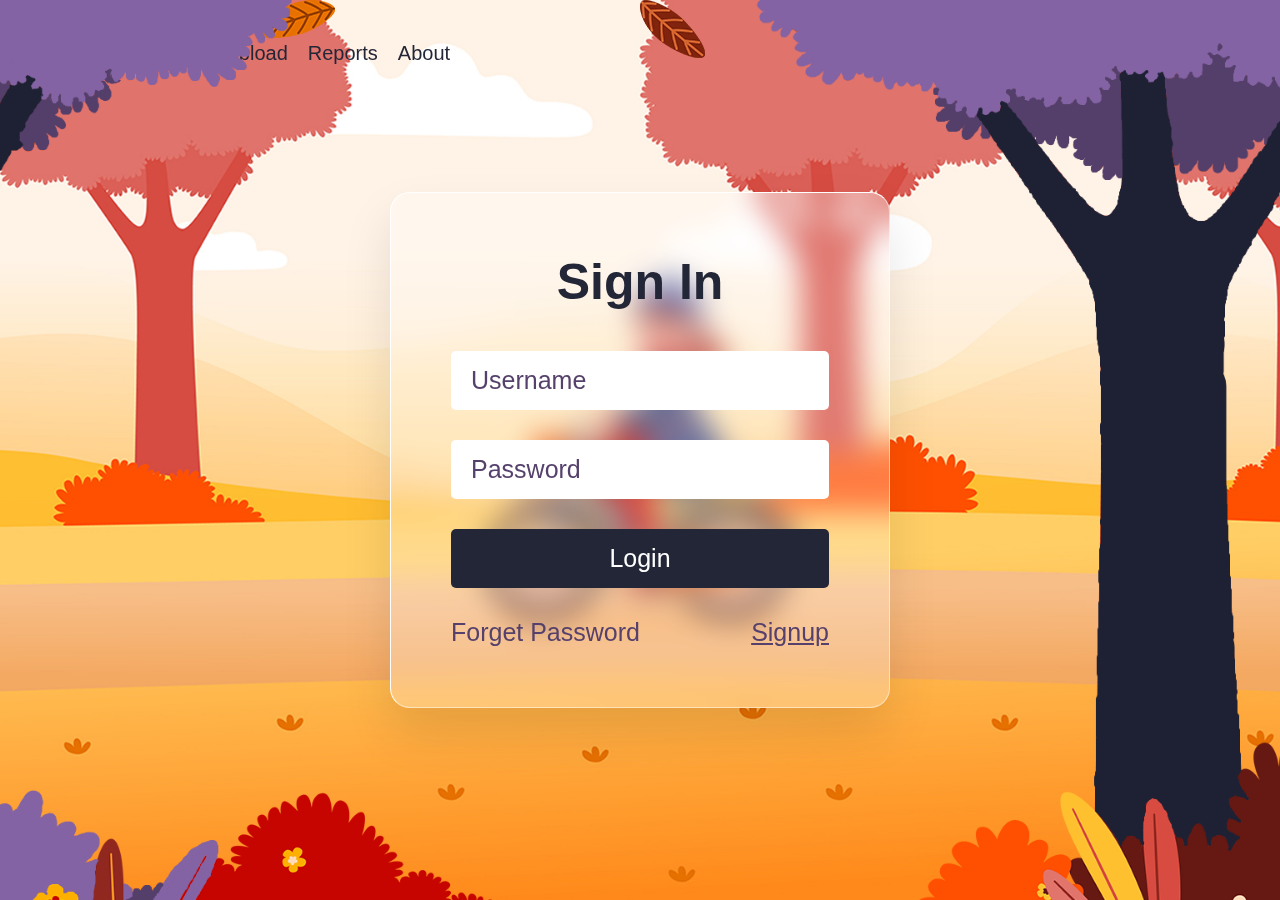
<file: login.html>
<!DOCTYPE html>
<html lang="en">
<head>
    <meta charset="UTF-8">
    <title></title>
    <link rel="stylesheet" href="login.css">
</head>
<body>
    <header class="header" data-header>
        <div class="container">
          <nav>
            <ul class="nav__links nav__left">
              <li><a href="index.html" class="logo">Solar Ravens</a></li>
              <li><a href="upload.html">Upload</a></li>
              <li><a href="Error.html">Reports</a></li>
              <li><a href="about.html">About</a></li>
            </ul>
            <ul class="nav__links nav__right">
              <li><a href="Error.html">Results</a></li>
              <li><a href="login.html">Login/Register</a></li>
              <li><a href="profile.html">Profile</a></li>
            </ul>
          </nav>
    
        </div>
      </header>
    <section>
        <div class="leaves">
            <div class="set">
                <div><img src="./assets/leaf_01.png"></div>
                <div><img src="./assets/leaf_02.png"></div>
                <div><img src="./assets/leaf_03.png"></div>
                <div><img src="./assets/leaf_04.png"></div>
                <div><img src="./assets/leaf_01.png"></div>
                <div><img src="./assets/leaf_02.png"></div>
                <div><img src="./assets/leaf_03.png"></div>
                <div><img src="./assets/leaf_04.png"></div>
            </div>
        </div>
        <img src="./assets/bg.jpg" class="bg">
        <img src="./assets/girl.png" class="girl">
        <img src="./assets/trees.png" class="trees">
            <div class="login">
            <h2>Sign In</h2>
            <div class="inputBox">
                <input type="text" placeholder="Username"
            </div>

            <div class="inputBox">
                <input type="password" placeholder="Password"
            </div>
            <div class="inputBox">
                <input type="submit" value="Login" id="btn">
            </div>
            <div class="group">
                <a href="#">Forget Password</a>
                <a href="#">Signup</a>
            </div>
        </div>
        
    </section>
</body>
</html>
</file>
<file: login.css>
* {
    margin: 0;
    padding: 0;
    box-sizing: border-box;
    font-family: "Poppins", sans-serif;
  }
  
  section {
    position: relative;
    display: flex;
    justify-content: center;
    align-items: center;
    width: 100%;
    height: 100vh;
    overflow: hidden;
  }
  
  section .bg {
    position: absolute;
    top: 0;
    left: 0;
    width: 100%;
    height: 100%;
    object-fit: cover;
    pointer-events: none;
  }
  
  section .trees {
    position: absolute;
    top: 0;
    left: 0;
    width: 100%;
    height: 100%;
    object-fit: cover;
    z-index: 100;
    pointer-events: none;
  }
  
  section .girl {
    position: absolute;
    scale: 0.65;
    pointer-events: none;
    animation: animateGirl 10s linear infinite;
  }
  
  @keyframes animateGirl {
    0% {
      transform: translateX(calc(100% + 100vw));
    }
    50% {
      transform: translateX(calc(-100% - 100vw));
    }
    50.01% {
      transform: translateX(calc(-100% - 100vw)) rotateY(180deg);
    }
    100% {
      transform: translateX(calc(100% + 100vw)) rotateY(180deg);
    }
  }
  
  .login {
    position: relative;
    padding: 60px;
    background: rgba(255, 255, 255, 0.25);
    backdrop-filter: blur(15px);
    border: 1px solid #fff;
    border-bottom: 1px solid rgba(255, 255, 255, 0.5);
    border-right: 1px solid rgba(255, 255, 255, 0.5);
    border-radius: 20px;
    width: 500px;
    display: flex;
    flex-direction: column;
    gap: 30px;
    box-shadow: 0 25px 50px rgba(0, 0, 0, 0.1);
  }
  
  .login h2 {
    position: relative;
    width: 100%;
    text-align: center;
    font-size: 2.5em;
    font-weight: 600;
    color: #232637;
    margin-bottom: 10px;
  }
  
  .login .inputBox {
    position: relative;
  }
  
  .login .inputBox input {
    position: relative;
    width: 100%;
    padding: 15px 20px;
    outline: none;
    font-size: 1.25em;
    color: #232637;
    border-radius: 5px;
    background: #fff;
    border: none;
    margin-bottom: 30px;
  }
  
  .login .inputBox ::placeholder {
    color: #55416B;
  }
  
  .login .inputBox #btn {
    position: relative;
    border: none;
    outline: none;
    background: #232637;
    color: #fff;
    cursor: pointer;
    font-size: 1.25em;
    font-weight: 500;
    transition: 0.5s;
  }
  
  .login .inputBox #btn:hover {
    background: #55416B;
  }
  
  .login .group {
    display: flex;
    justify-content: space-between;
  }
  
  .login .group a {
    font-size: 1.25em;
    color: #55416B;
    font-weight: 500;
    text-decoration: none;
  }
  
  .login .group a:nth-child(2) {
    text-decoration: underline;
  }
  
  .leaves {
    position: absolute;
    width: 100%;
    height: 100vh;
    overflow: hidden;
    display: flex;
    justify-content: center;
    align-items: center;
    z-index: 1;
    pointer-events: none;
  }
  
  .leaves .set {
    position: absolute;
    width: 100%;
    height: 100%;
    top: 0;
    left: 0;
    pointer-events: none;
  }
  
  .leaves .set div {
    position: absolute;
    display: block;
  }
  
  .leaves .set div:nth-child(1) {
    left: 20%;
    animation: animate 20s linear infinite;
  }
  
  .leaves .set div:nth-child(2) {
    left: 50%;
    animation: animate 14s linear infinite;
  }
  
  .leaves .set div:nth-child(3) {
    left: 70%;
    animation: animate 12s linear infinite;
  }
  
  .leaves .set div:nth-child(4) {
    left: 5%;
    animation: animate 15s linear infinite;
  }
  
  .leaves .set div:nth-child(5) {
    left: 85%;
    animation: animate 18s linear infinite;
  }
  
  .leaves .set div:nth-child(6) {
    left: 90%;
    animation: animate 12s linear infinite;
  }
  
  .leaves .set div:nth-child(7) {
    left: 15%;
    animation: animate 14s linear infinite;
  }
  
  .leaves .set div:nth-child(8) {
    left: 60%;
    animation: animate 15s linear infinite;
  }
  
  @keyframes animate {
    0% {
      opacity: 0;
      top: -10%;
      transform: translateX(20px) rotate(0deg);
    }
    10% {
      opacity: 1;
    }
    20% {
      transform: translateX(-20px) rotate(45deg);
    }
    40% {
      transform: translateX(-20px) rotate(90deg);
    }
    60% {
      transform: translateX(20px) rotate(180deg);
    }
    80% {
      transform: translateX(-20px) rotate(45deg);
    }
    100% {
      top: 110%;
      transform: translateX(20px) rotate(225deg);
    }
  }

  @import url("https://fonts.googleapis.com/css2?family=Noto+Sans+JP:wght@100..900&display=swap");

:root {

  /**
   * colors
   */

  --gold-web-golden: hsl(50, 95%, 56%);
  --spanish-orange: hsl(24, 100%, 45%);
  --persian-green: hsl(175, 80%, 33%);
  --granite-gray: hsl(0, 0%, 40%);
  --spring-green: hsl(143, 85%, 58%);
  --ultramarine: hsl(260, 100%, 44%);
  --blue-violet: hsl(272, 76%, 53%);
  --smoky-black: hsl(0, 0%, 7%);
  --dark-orange: hsl(33, 100%, 50%);
  --winter-sky: hsl(332, 100%, 51%);
  --cultured-1: hsl(0, 0%, 98%);
  --cultured-2: hsl(0, 0%, 95%);
  --cultured-3: hsl(0, 0%, 94%);
  --light-gray: hsl(0, 0%, 80%);
  --alice-blue: hsl(206, 89%, 93%);
  --white_50: hsla(0, 0%, 100%, 0.5);
  --white-1: hsl(0, 0%, 100%);
  --white-2: hsl(0, 0%, 99%);
  --black: hsl(0, 0%, 0%);

  /**
   * typography
   */

  --ff-spartan: 'League Spartan', sans-serif;

  --fs-1: 3rem;
  --fs-2: 2.7rem;
  --fs-3: 2.2rem;
  --fs-4: 1.8rem;
  --fs-5: 1.6rem;

  --fw-400: 400;
  --fw-500: 500;
  --fw-600: 600;
  --fw-700: 700;
  --fw-900: 900;

  /**
   * spacing
   */

  --section-padding: 60px;

  /**
   * box shadow
   */

  --shadow-1: 0 2px 25px hsla(0, 0%, 0%, 0.1);
  --shadow-2: 0 8px 14px hsla(0, 0%, 0%, 0.1);
  --shadow-3: 0 14px 30px hsla(0, 0%, 0%, 0.05);

  /**
   * border radius
   */

  --radius-6: 6px;
  --radius-12: 12px;

  /**
   * gradient
   */

  --gradient-1: linear-gradient(to right, var(--winter-sky), var(--dark-orange));
  --gradient-2: linear-gradient(to right, var(--ultramarine), var(--blue-violet));
  --gradient-3: linear-gradient(to right, var(--winter-sky), var(--dark-orange));
  --gradient-4: linear-gradient(to right, var(--ultramarine), var(--blue-violet));
  --gradient-5: linear-gradient(to right, var(--persian-green), var(--spring-green));
  --gradient-6: linear-gradient(to right, var(--spanish-orange), var(--gold-web-golden));

  /**
   * transition
   */

  --transition-1: 0.25s ease;
  --transition-2: 0.5s ease;
  --cubic-out: cubic-bezier(0.33, 0.85, 0.4, 0.96);

}





/*-----------------------------------*\
  #RESET
\*-----------------------------------*/

*,
*::before,
*::after {
  margin: 0;
  padding: 0;
  box-sizing: border-box;
}

li { list-style: none; }

a {
  text-decoration: none;
  color: inherit;
}

a,
img,
svg,
span,
input,
button,
strong,
ion-icon { display: block; }

img { height: auto; }

input,
button {
  background: none;
  border: none;
  font: inherit;
}

input { width: 100%; }

button { cursor: pointer; }

ion-icon { pointer-events: none; }

html {
  font-family: var(--ff-spartan);
  font-size: 10px;
  scroll-behavior: smooth;
}

body {
  background-color: var(--white-1);
  color: var(--granite-gray);
  font-size: 1.6rem;
}

:focus-visible { outline-offset: 4px; }





/*-----------------------------------*\
  #REUSED STYLE
\*-----------------------------------*/

.container { padding-inline: 15px; }

.section { padding-block: var(--section-padding); }

.w-100 { width: 100%; }

.h1,
.h2,
.h3 {
  color: var(--black);
  font-weight: var(--fw-900);
  line-height: 1.3;
}

.h1 { font-size: var(--fs-1); }

.h2 { font-size: var(--fs-2); }

.h3 {
  font-size: var(--fs-3);
  font-weight: var(--fw-600);
}

.section-text { line-height: 1.7; }

.btn {
  min-height: 50px;
  color: var(--white-1);
  padding-inline: 25px;
  border-radius: var(--radius-6);
}

.btn-primary { background-image: var(--gradient-1); }

.btn-secondary { background-image: var(--gradient-2); }

.btn-link {
  display: flex;
  align-items: center;
  gap: 5px;
  transition: var(--transition-1);
}

.btn-link:is(:hover, :focus) { letter-spacing: 0.3px; }





/*-----------------------------------*\
  #HEADER
\*-----------------------------------*/

.header .btn { display: none; }

.header {
  background-color: transparent;
  position: absolute;
  top: 0;
  left: 0;
  width: 100%;
  padding-block: 20px;
  z-index: 4;
}

.header.active {
  position: fixed;
  top: -75px;
  box-shadow: var(--shadow-1);
  animation: slide-in 0.5s var(--cubic-out) forwards;
}

@keyframes slide-in {
  0% { transform: translateY(0); }
  100% { transform: translateY(75px); }
}

.header > .container {
    position: relative;
    isolation: isolate;
    max-width: 1200px;
    margin-inline: auto;
    overflow: hidden;
  }


.nav-toggle-btn { font-size: 30px; }

.nav-toggle-btn.active .menu-icon,
.nav-toggle-btn .close-icon { display: none; }

.nav-toggle-btn .menu-icon,
.nav-toggle-btn.active .close-icon { display: block; }

nav {
    padding-block: 2rem 0;
    padding-inline: 1rem;
    display: flex;
    align-items: center;
    justify-content: space-between;
    gap: 1rem;
  }
  
  .nav__links {
    list-style: none;
    display: flex;
    align-items: center;
    gap: 2rem;
  }
  
  .nav__links a {
    font-weight: 500;
  }
  
  .nav__links .logo {
    z-index: 10; /* Brings the logo in front */
    text-shadow: 1px 1px 3px rgba(0, 0, 0, 0.3); /* Adds a subtle shadow */
    font-size: 2.2rem;
    font-weight: 800;
  }
  
  .nav__left a {
    color: #232637;
  }
  
  .nav__right a {
    color: #232637;
  }
  
  .nav__links a:hover {
    color: #8263a3;
  }

/*-----------------------------------*\
  #HERO
\*-----------------------------------*/

.hero {
  padding-block-start: calc(73px + var(--section-padding));
  background-color: var(--cultured-1);
}

.hero-banner {
  background-color: var(--light-gray);
  aspect-ratio: 1 / 0.8;
}

.hero-title { margin-block: 30px 15px; }

.hero-form { margin-block: 20px 30px; }

.input-field {
  background-color: var(--cultured-3);
  padding: 20px 15px;
  border-radius: var(--radius-6);
  margin-block-end: 15px;
}

.input-field::placeholder { transition: var(--transition-1); }

.input-field:focus::placeholder { opacity: 0; }

.hero-list {
  display: flex;
  flex-wrap: wrap;
  align-items: center;
  gap: 20px;
}

.hero-item {
  display: flex;
  align-items: center;
  gap: 5px;
}





/*-----------------------------------*\
  #SERVICE
\*-----------------------------------*/

.service { background-color: var(--white-1); }

.service :is(.section-title, .section-text) { text-align: center; }

.service .section-text { margin-block: 10px 35px; }

.service-list {
  display: grid;
  gap: 25px;
}

.service-card {
  border-radius: var(--radius-6);
  overflow: hidden;
  box-shadow: var(--shadow-1);
}

.service-card .card-banner {
  background-color: var(--light-gray);
  aspect-ratio: 1 / 0.47;
}

.service-card .card-content { padding: 20px; }

.service-card .card-title { transition: var(--transition-1); }

.service-card .card-title:is(:hover, :focus) { color: var(--winter-sky); }

.service-card .card-text {
  margin-block: 10px 20px;
  line-height: 1.8;
}

.service-card .btn-link { color: var(--ultramarine); }





/*-----------------------------------*\
  #FEATURES
\*-----------------------------------*/

.features { background-color: var(--white-2); }

.features .section-text { margin-block: 10px 15px; }

.features-content { margin-block-end: 25px; }

.features-item {
  display: flex;
  align-items: center;
  gap: 10px;
  background-color: var(--white-1);
  padding: 15px;
  box-shadow: var(--shadow-3);
  border-radius: var(--radius-6);
}

.features-item:not(:last-child) { margin-block-end: 15px; }

.features-item .item-title {
  color: var(--black);
  font-size: var(--fs-5);
  font-weight: var(--fw-600);
}

.features-banner {
  max-width: max-content;
  background-color: var(--light-gray);
  border-radius: var(--radius-12);
  overflow: hidden;
}

.features-banner.one {
  aspect-ratio: 1 / 0.83;
  margin-block-end: 25px;
}

.features-banner.two {
  margin-inline: auto;
  aspect-ratio: 1 / 0.71;
}





/*-----------------------------------*\
  #ABOUT
\*-----------------------------------*/

.about { text-align: center; }

.about .section-text:first-of-type { margin-block: 5px 30px; }

.about-list {
  display: grid;
  gap: 25px;
}

.about-card {
  color: var(--white-1);
  padding: 20px;
  border-radius: var(--radius-12);
}

.about-card-1 { background-image: var(--gradient-3); }

.about-card-2 { background-image: var(--gradient-4); }

.about-card-3 { background-image: var(--gradient-5); }

.about-card-4 { background-image: var(--gradient-6); }

.about-card .card-banner {
  min-width: 150px;
  height: 150px;
  aspect-ratio: 1 / 1;
  background-color: var(--white_50);
  border-radius: 50%;
  display: grid;
  place-items: center;
  margin-inline: auto;
  transition: var(--transition-2);
}

.about-card:is(:hover, :focus-within) .card-banner { background-color: var(--white-1); }

.about-card .card-title {
  color: var(--white-1);
  margin-block: 20px 10px;
}

.about-card .card-text {
  line-height: 1.8;
  margin-block-end: 15px;
}

.about .btn-link { justify-content: center; }

.about .section-text:last-of-type {
  max-width: 50ch;
  margin-inline: auto;
  margin-block-start: 25px;
}

.about .section-text:last-of-type .btn-link {
  color: var(--blue-violet);
  display: inline-flex;
}

.about .section-text:last-of-type .btn-link:is(:hover, :focus) {
  color: var(--winter-sky);
  letter-spacing: 0;
}





/*-----------------------------------*\
  #STATS
\*-----------------------------------*/

.stats { background-color: var(--cultured-2); }

.stats-banner {
  max-width: max-content;
  margin-inline: auto;
  aspect-ratio: 1 / 0.78;
  margin-block-end: 25px;
}

.stats-list {
  display: grid;
  gap: 25px;
}

.stats-item {
  position: relative;
  padding-block: 5px;
  padding-inline-start: 15px;
}

.stats-item::before {
  content: "";
  position: absolute;
  top: 0;
  left: 0;
  width: 3px;
  height: 100%;
  border-radius: 5px;
}

.stats-item.purple::before { background-color: var(--ultramarine); }

.stats-item.red::before { background-color: var(--winter-sky); }

.stats-item.green::before { background-color: var(--spring-green); }

.stats-item.yellow::before { background-color: var(--dark-orange); }

.stats-item .item-title {
  color: var(--black);
  font-size: 3.5rem;
  font-weight: var(--fw-900);
  margin-block-end: 5px;
}

.stats-item .item-title .span {
  color: var(--granite-gray);
  font-weight: var(--fw-400);
  display: inline-block;
  font-size: var(--fs-4);
}





/*-----------------------------------*\
  #APP
\*-----------------------------------*/

.app-content { margin-block-end: 25px; }

.app .section-text { margin-block: 5px 10px; }

.app .btn-group {
  display: flex;
  gap: 15px;
}

.app .btn {
  min-height: auto;
  padding: 15px;
}

.app .btn img { margin-block-end: 10px; }

.app .btn .strong {
  margin-block-start: 5px;
  font-weight: var(--fw-600);
}

.app-banner {
  max-width: max-content;
  margin-inline: auto;
  aspect-ratio: 1 / 0.72;
}





/*-----------------------------------*\
  #SUPPORT
\*-----------------------------------*/

.support {
  background-image: var(--gradient-2);
  color: var(--white-1);
}

.support .section-title { color: var(--white-1); }

.support .section-text { margin-block: 10px 15px; }

.support .btn {
  max-width: max-content;
  display: grid;
  place-items: center;
}





/*-----------------------------------*\
  #FOOTER
\*-----------------------------------*/

.footer-top { background-color: var(--cultured-1); }

.footer-top .container {
  display: grid;
  gap: 25px;
}


.footer-img { max-width: max-content; }

.footer-list-title {
  color: var(--black);
  font-size: var(--fs-3);
  font-weight: var(--fw-600);
  margin-block-end: 20px;
}

.footer-list > li:not(:last-child) { margin-block-end: 15px; }

.footer-link {
  position: relative;
  max-width: max-content;
  transition: var(--transition-1);
}

.footer-link::after {
  content: "";
  position: absolute;
  top: 6px;
  left: calc(100% + 10px);
  background-color: var(--ultramarine);
  width: 20px;
  height: 2px;
  transition: var(--transition-1);
  opacity: 0;
}

.footer-link:is(:hover, :focus) { color: var(--ultramarine); }

.footer-link:is(:hover, :focus)::after { opacity: 1; }

.footer-item {
  display: flex;
  align-items: baseline;
  gap: 5px;
}

.footer-item .span { color: var(--black); }

.footer-item-link {
  display: inline-block;
  color: var(--granite-gray);
  transition: var(--transition-1);
}

.footer-item-link:is(:hover, :focus) { color: var(--ultramarine); }

.footer-bottom {
  padding-block: 25px;
  text-align: center;
  line-height: 1.3;
}

.copyright { margin-block-end: 15px; }

.copyright .span {
  display: inline-block;
  color: var(--winter-sky);
  font-weight: var(--fw-500);
}

.copyright-link {
  display: inline-block;
  font-weight: var(--fw-600);
  background-image: var(--gradient-3);
  -webkit-text-fill-color: transparent;
  background-clip: text;
  -webkit-background-clip: text;
}

.footer-bottom-list {
  display: flex;
  flex-wrap: wrap;
  justify-content: center;
  align-items: center;
  gap: 5px 20px;
}

.footer-bottom-link { transition: var(--transition-1); }

.footer-bottom-link:is(:hover, :focus) { color: var(--ultramarine); }





/*-----------------------------------*\
  #BACK TO TOP
\*-----------------------------------*/

.back-top-btn {
  background-color: var(--white-1);
  color: var(--black);
  position: fixed;
  bottom: 10px;
  right: 20px;
  border: 1px solid var(--light-gray);
  font-size: 2.2rem;
  padding: 12px;
  border-radius: 50%;
  opacity: 0;
  visibility: hidden;
  transition: var(--transition-1);
  z-index: 4;
}

.back-top-btn.active {
  opacity: 1;
  visibility: visible;
  transform: translateY(-10px);
}





/*-----------------------------------*\
  #MEDIA QUERIES
\*-----------------------------------*/

/**
 * responsive for large than 480px screen
 */

@media (min-width: 480px) {

  /**
   * REUSED STYLE
   */

  .header .btn {
    display: block;
    margin-inline-start: auto;
    min-height: 40px;
    padding-inline: 15px;
  }

}





/**
 * responsive for large than 575px screen
 */

@media (min-width: 575px) {

  /**
   * REUSED STYLE
   */

  .container { 
    max-width: 540px;
    margin-inline: auto;
  }



  /**
   * HERO
   */

  .hero-form { position: relative; }

  .hero-form .btn {
    position: absolute;
    top: 0;
    right: 0;
    bottom: 0;
  }



  /**
   * SERVICE, ABOUT, STATS, FOOTER
   */

  .service-list,
  .about-list,
  .stats-list,
  .footer-top .container { grid-template-columns: 1fr 1fr; }



  /**
   * ABOUT
   */

  .about-card { min-height: 100%; }



  /**
   * APP
   */

  .app .btn {
    display: flex;
    align-items: center;
    gap: 15px;
    padding-inline: 25px;
  }

  .app .btn img { margin-block-end: 0; }

}





/**
 * responsive for large than 768px screen
 */

@media (min-width: 768px) {

  /**
   * RESET
   */

  body { font-size: 2rem; }



  /**
   * CUSTOM PROPERTY
   */

  :root {

    /**
     * typography
     */

    --fs-1: 5rem;
    --fs-2: 3.5rem;
    --fs-3: 2.5rem;

  }



  /**
   * REUSED STYLE
   */

  .container { max-width: 720px; }



  /**
   * HEADER
   */

  .header .btn {
    font-size: 1.7rem;
    font-weight: var(--fw-500);
    min-height: 45px;
    padding-inline: 25px;
  }



  /**
   * SERVICE
   */

  .service-card { --radius-6: 16px; }

  .service-card .card-content { padding: 30px; }



  /**
   * FEATURES
   */

  .features-item .item-title { --fs-5: 2rem; }

  .features-banner.two {
    margin-inline: auto 0;
    margin-block-start: -180px;
  }



  /**
   * STATS
   */

  .stats-list { padding-inline: 60px; }

  .stats-item { padding-inline-start: 20px; }

  .stats-item .item-title { font-size: 4rem; }



  /**
   * APP
   */

  .app .btn { padding: 20px 30px; }

  .app-content .span { font-size: 1.5rem; }

  .app-content .strong { font-size: 2rem; }

}





/**
 * responsive for large than 992px screen
 */

@media (min-width: 992px) {

  /**
   * CUSTOM PROPERTY
   */

  :root {

    /**
     * typography
     */

    --fs-2: 4rem;
    --fs-3: 2.9rem;

    /**
     * spacing
     */

    --section-padding: 100px;

  }



  /**
   * REUSED STYLE
   */

  .container { max-width: 960px; }

  :is(.service, .about, .app) .section-text {
    max-width: 55ch;
    margin-inline: auto;
  }



  /**
   * HEADER
   */

  .nav-toggle-btn { display: none; }

  .navbar,
  .navbar.active { all: unset; }

  .navbar-list {
    display: flex;
    gap: 5px;
  }

  .navbar-item:not(:last-child) { border-block-end: none; }

  .navbar-link { --fs-4: 2rem; }

  .header .btn {
    margin-inline-start: 0;
    min-height: 50px;
    padding-inline: 40px;
  }



  /**
   * ABOUT
   */

  .about-list { gap: 30px; }

  .about-card { padding: 40px; }

}





/**
 * responsive for large than 1200px screen
 */

@media (min-width: 1200px) {

  /**
   * CUSTOM PROPERTY
   */

  :root {

    /**
     * typography
     */

    --fs-1: 6rem;
    --fs-2: 5rem;

  }



  /**
   * REUSED STYLE
   */

  .container { max-width: 1140px; }

  /**
   * ABOUT
   */

  .about-card {
    display: flex;
    align-items: center;
    gap: 30px;
    text-align: left;
  }

  .about-card .card-title { margin-block-start: 0; }

  .about .btn-link { justify-content: flex-start; }

}
</file>
